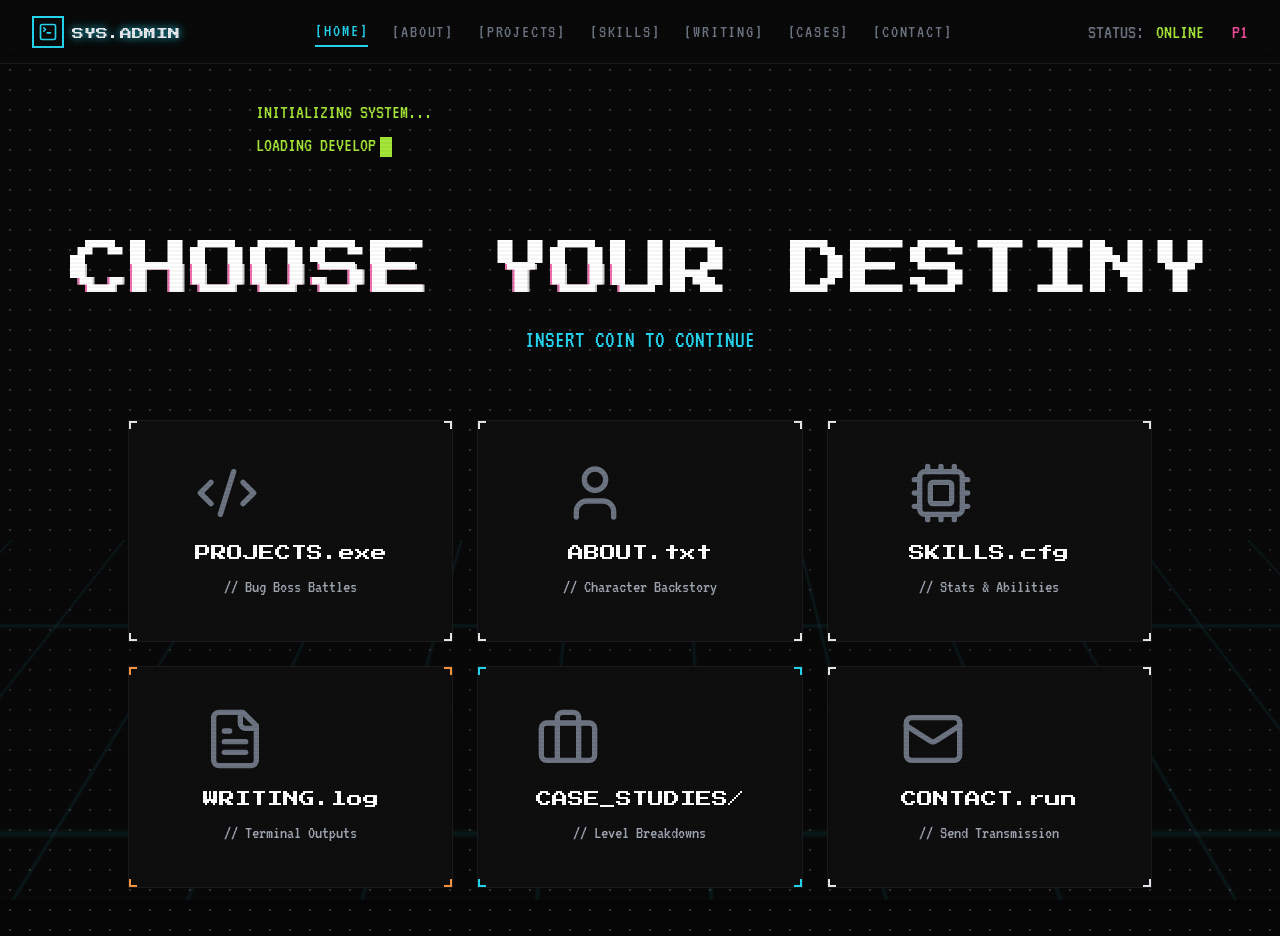
<file: index.html>
<!doctype html>
<html lang="en">
  <head>
    <meta charset="UTF-8" />
    <link rel="icon" type="image/svg+xml" href="/vite.svg" />
    <meta name="viewport" content="width=device-width, initial-scale=1.0" />
    <title>Home | choose-your-destiny</title>
    <script type="module" crossorigin src="./assets/main.js"></script>
    <link rel="modulepreload" crossorigin href="./assets/index.js">
    <link rel="modulepreload" crossorigin href="./assets/jsx-runtime.js">
    <link rel="modulepreload" crossorigin href="./components/VisualEffects.js">
    <link rel="modulepreload" crossorigin href="./components/UIComponents.js">
    <link rel="modulepreload" crossorigin href="./canvas.manifest.js">
    <link rel="modulepreload" crossorigin href="./useScreenInit.js">
    <link rel="stylesheet" crossorigin href="./assets/main.css">
    <script>
  window.__STATIC_PAGE_ROUTE__ = "/";

  (function () {
    if (!window.location.hash || window.location.hash === "#") {
      window.location.replace(
        window.location.pathname +
        window.location.search +
        "#/"
      );
    }
  })();
</script>
</head>
  <body>
    <div id="root"></div>
  </body>
</html>
</file>
<file: assets/main.css>
@import"https://fonts.googleapis.com/css2?family=Inter:wght@400;600;800&family=JetBrains+Mono:wght@400;700&family=Press+Start+2P&family=VT323&display=swap";@tailwind base;@tailwind components;@tailwind utilities;*,:before,:after{--tw-border-spacing-x: 0;--tw-border-spacing-y: 0;--tw-translate-x: 0;--tw-translate-y: 0;--tw-rotate: 0;--tw-skew-x: 0;--tw-skew-y: 0;--tw-scale-x: 1;--tw-scale-y: 1;--tw-pan-x: ;--tw-pan-y: ;--tw-pinch-zoom: ;--tw-scroll-snap-strictness: proximity;--tw-gradient-from-position: ;--tw-gradient-via-position: ;--tw-gradient-to-position: ;--tw-ordinal: ;--tw-slashed-zero: ;--tw-numeric-figure: ;--tw-numeric-spacing: ;--tw-numeric-fraction: ;--tw-ring-inset: ;--tw-ring-offset-width: 0px;--tw-ring-offset-color: #fff;--tw-ring-color: rgb(59 130 246 / .5);--tw-ring-offset-shadow: 0 0 #0000;--tw-ring-shadow: 0 0 #0000;--tw-shadow: 0 0 #0000;--tw-shadow-colored: 0 0 #0000;--tw-blur: ;--tw-brightness: ;--tw-contrast: ;--tw-grayscale: ;--tw-hue-rotate: ;--tw-invert: ;--tw-saturate: ;--tw-sepia: ;--tw-drop-shadow: ;--tw-backdrop-blur: ;--tw-backdrop-brightness: ;--tw-backdrop-contrast: ;--tw-backdrop-grayscale: ;--tw-backdrop-hue-rotate: ;--tw-backdrop-invert: ;--tw-backdrop-opacity: ;--tw-backdrop-saturate: ;--tw-backdrop-sepia: ;--tw-contain-size: ;--tw-contain-layout: ;--tw-contain-paint: ;--tw-contain-style: }::backdrop{--tw-border-spacing-x: 0;--tw-border-spacing-y: 0;--tw-translate-x: 0;--tw-translate-y: 0;--tw-rotate: 0;--tw-skew-x: 0;--tw-skew-y: 0;--tw-scale-x: 1;--tw-scale-y: 1;--tw-pan-x: ;--tw-pan-y: ;--tw-pinch-zoom: ;--tw-scroll-snap-strictness: proximity;--tw-gradient-from-position: ;--tw-gradient-via-position: ;--tw-gradient-to-position: ;--tw-ordinal: ;--tw-slashed-zero: ;--tw-numeric-figure: ;--tw-numeric-spacing: ;--tw-numeric-fraction: ;--tw-ring-inset: ;--tw-ring-offset-width: 0px;--tw-ring-offset-color: #fff;--tw-ring-color: rgb(59 130 246 / .5);--tw-ring-offset-shadow: 0 0 #0000;--tw-ring-shadow: 0 0 #0000;--tw-shadow: 0 0 #0000;--tw-shadow-colored: 0 0 #0000;--tw-blur: ;--tw-brightness: ;--tw-contrast: ;--tw-grayscale: ;--tw-hue-rotate: ;--tw-invert: ;--tw-saturate: ;--tw-sepia: ;--tw-drop-shadow: ;--tw-backdrop-blur: ;--tw-backdrop-brightness: ;--tw-backdrop-contrast: ;--tw-backdrop-grayscale: ;--tw-backdrop-hue-rotate: ;--tw-backdrop-invert: ;--tw-backdrop-opacity: ;--tw-backdrop-saturate: ;--tw-backdrop-sepia: ;--tw-contain-size: ;--tw-contain-layout: ;--tw-contain-paint: ;--tw-contain-style: }*,:before,:after{box-sizing:border-box;border-width:0;border-style:solid;border-color:#e5e7eb}:before,:after{--tw-content: ""}html,:host{line-height:1.5;-webkit-text-size-adjust:100%;-moz-tab-size:4;-o-tab-size:4;tab-size:4;font-family:Inter,sans-serif;font-feature-settings:normal;font-variation-settings:normal;-webkit-tap-highlight-color:transparent}body{margin:0;line-height:inherit}hr{height:0;color:inherit;border-top-width:1px}abbr:where([title]){-webkit-text-decoration:underline dotted;text-decoration:underline dotted}h1,h2,h3,h4,h5,h6{font-size:inherit;font-weight:inherit}a{color:inherit;text-decoration:inherit}b,strong{font-weight:bolder}code,kbd,samp,pre{font-family:ui-monospace,SFMono-Regular,Menlo,Monaco,Consolas,Liberation Mono,Courier New,monospace;font-feature-settings:normal;font-variation-settings:normal;font-size:1em}small{font-size:80%}sub,sup{font-size:75%;line-height:0;position:relative;vertical-align:baseline}sub{bottom:-.25em}sup{top:-.5em}table{text-indent:0;border-color:inherit;border-collapse:collapse}button,input,optgroup,select,textarea{font-family:inherit;font-feature-settings:inherit;font-variation-settings:inherit;font-size:100%;font-weight:inherit;line-height:inherit;letter-spacing:inherit;color:inherit;margin:0;padding:0}button,select{text-transform:none}button,input:where([type=button]),input:where([type=reset]),input:where([type=submit]){-webkit-appearance:button;background-color:transparent;background-image:none}:-moz-focusring{outline:auto}:-moz-ui-invalid{box-shadow:none}progress{vertical-align:baseline}::-webkit-inner-spin-button,::-webkit-outer-spin-button{height:auto}[type=search]{-webkit-appearance:textfield;outline-offset:-2px}::-webkit-search-decoration{-webkit-appearance:none}::-webkit-file-upload-button{-webkit-appearance:button;font:inherit}summary{display:list-item}blockquote,dl,dd,h1,h2,h3,h4,h5,h6,hr,figure,p,pre{margin:0}fieldset{margin:0;padding:0}legend{padding:0}ol,ul,menu{list-style:none;margin:0;padding:0}dialog{padding:0}textarea{resize:vertical}input::-moz-placeholder,textarea::-moz-placeholder{opacity:1;color:#9ca3af}input::placeholder,textarea::placeholder{opacity:1;color:#9ca3af}button,[role=button]{cursor:pointer}:disabled{cursor:default}img,svg,video,canvas,audio,iframe,embed,object{display:block;vertical-align:middle}img,video{max-width:100%;height:auto}[hidden]:where(:not([hidden=until-found])){display:none}.pointer-events-none{pointer-events:none}.fixed{position:fixed}.absolute{position:absolute}.relative{position:relative}.inset-0{top:0;right:0;bottom:0;left:0}.-top-8{top:-2rem}.bottom-0{bottom:0}.left-0{left:0}.left-8{left:2rem}.left-\[-50\%\]{left:-50%}.right-0{right:0}.right-4{right:1rem}.right-6{right:1.5rem}.top-0{top:0}.top-1\/2{top:50%}.top-4{top:1rem}.top-6{top:1.5rem}.z-0{z-index:0}.z-10{z-index:10}.z-40{z-index:40}.z-50{z-index:50}.z-\[49\]{z-index:49}.col-span-3{grid-column:span 3 / span 3}.mx-auto{margin-left:auto;margin-right:auto}.mb-1{margin-bottom:.25rem}.mb-12{margin-bottom:3rem}.mb-16{margin-bottom:4rem}.mb-2{margin-bottom:.5rem}.mb-3{margin-bottom:.75rem}.mb-4{margin-bottom:1rem}.mb-6{margin-bottom:1.5rem}.mb-8{margin-bottom:2rem}.ml-1{margin-left:.25rem}.ml-4{margin-left:1rem}.mt-1{margin-top:.25rem}.mt-12{margin-top:3rem}.mt-2{margin-top:.5rem}.mt-3{margin-top:.75rem}.mt-4{margin-top:1rem}.mt-auto{margin-top:auto}.inline-block{display:inline-block}.flex{display:flex}.grid{display:grid}.hidden{display:none}.aspect-video{aspect-ratio:16 / 9}.h-0{height:0px}.h-1{height:.25rem}.h-12{height:3rem}.h-16{height:4rem}.h-2{height:.5rem}.h-24{height:6rem}.h-3{height:.75rem}.h-4{height:1rem}.h-5{height:1.25rem}.h-6{height:1.5rem}.h-64{height:16rem}.h-8{height:2rem}.h-\[200\%\]{height:200%}.h-\[40vh\]{height:40vh}.h-full{height:100%}.min-h-\[200px\]{min-height:200px}.min-h-\[80vh\]{min-height:80vh}.min-h-\[calc\(100vh-4rem\)\]{min-height:calc(100vh - 4rem)}.min-h-screen{min-height:100vh}.w-1{width:.25rem}.w-12{width:3rem}.w-16{width:4rem}.w-2{width:.5rem}.w-24{width:6rem}.w-3{width:.75rem}.w-32{width:8rem}.w-4{width:1rem}.w-5{width:1.25rem}.w-6{width:1.5rem}.w-8{width:2rem}.w-\[200\%\]{width:200%}.w-full{width:100%}.min-w-max{min-width:-moz-max-content;min-width:max-content}.max-w-3xl{max-width:48rem}.max-w-4xl{max-width:56rem}.max-w-5xl{max-width:64rem}.max-w-7xl{max-width:80rem}.shrink-0{flex-shrink:0}.flex-grow{flex-grow:1}.-translate-y-1\/2{--tw-translate-y: -50%;transform:translate(var(--tw-translate-x),var(--tw-translate-y)) rotate(var(--tw-rotate)) skew(var(--tw-skew-x)) skewY(var(--tw-skew-y)) scaleX(var(--tw-scale-x)) scaleY(var(--tw-scale-y))}.scale-110{--tw-scale-x: 1.1;--tw-scale-y: 1.1;transform:translate(var(--tw-translate-x),var(--tw-translate-y)) rotate(var(--tw-rotate)) skew(var(--tw-skew-x)) skewY(var(--tw-skew-y)) scaleX(var(--tw-scale-x)) scaleY(var(--tw-scale-y))}@keyframes bounce{0%,to{transform:translateY(-25%);animation-timing-function:cubic-bezier(.8,0,1,1)}50%{transform:none;animation-timing-function:cubic-bezier(0,0,.2,1)}}.animate-bounce{animation:bounce 1s infinite}@keyframes pulse{50%{opacity:.5}}.animate-pulse{animation:pulse 2s cubic-bezier(.4,0,.6,1) infinite}.cursor-pointer{cursor:pointer}.resize-none{resize:none}.grid-cols-1{grid-template-columns:repeat(1,minmax(0,1fr))}.grid-cols-3{grid-template-columns:repeat(3,minmax(0,1fr))}.flex-col{flex-direction:column}.flex-wrap{flex-wrap:wrap}.items-start{align-items:flex-start}.items-center{align-items:center}.justify-center{justify-content:center}.justify-between{justify-content:space-between}.gap-12{gap:3rem}.gap-2{gap:.5rem}.gap-3{gap:.75rem}.gap-4{gap:1rem}.gap-6{gap:1.5rem}.gap-8{gap:2rem}.space-y-12>:not([hidden])~:not([hidden]){--tw-space-y-reverse: 0;margin-top:calc(3rem * calc(1 - var(--tw-space-y-reverse)));margin-bottom:calc(3rem * var(--tw-space-y-reverse))}.space-y-4>:not([hidden])~:not([hidden]){--tw-space-y-reverse: 0;margin-top:calc(1rem * calc(1 - var(--tw-space-y-reverse)));margin-bottom:calc(1rem * var(--tw-space-y-reverse))}.space-y-6>:not([hidden])~:not([hidden]){--tw-space-y-reverse: 0;margin-top:calc(1.5rem * calc(1 - var(--tw-space-y-reverse)));margin-bottom:calc(1.5rem * var(--tw-space-y-reverse))}.space-y-8>:not([hidden])~:not([hidden]){--tw-space-y-reverse: 0;margin-top:calc(2rem * calc(1 - var(--tw-space-y-reverse)));margin-bottom:calc(2rem * var(--tw-space-y-reverse))}.overflow-hidden{overflow:hidden}.overflow-x-auto{overflow-x:auto}.whitespace-pre-line{white-space:pre-line}.rounded-full{border-radius:9999px}.border{border-width:1px}.border-2{border-width:2px}.border-4{border-width:4px}.border-b{border-bottom-width:1px}.border-b-2{border-bottom-width:2px}.border-l-2{border-left-width:2px}.border-r-2{border-right-width:2px}.border-t{border-top-width:1px}.border-t-2{border-top-width:2px}.border-dark-lighter{--tw-border-opacity: 1;border-color:rgb(23 23 23 / var(--tw-border-opacity, 1))}.border-neon-cyan{--tw-border-opacity: 1;border-color:rgb(34 211 238 / var(--tw-border-opacity, 1))}.border-neon-orange{--tw-border-opacity: 1;border-color:rgb(251 146 60 / var(--tw-border-opacity, 1))}.border-transparent{border-color:transparent}.bg-black{--tw-bg-opacity: 1;background-color:rgb(0 0 0 / var(--tw-bg-opacity, 1))}.bg-black\/80{background-color:#000c}.bg-dark{--tw-bg-opacity: 1;background-color:rgb(5 5 5 / var(--tw-bg-opacity, 1))}.bg-dark-lighter{--tw-bg-opacity: 1;background-color:rgb(23 23 23 / var(--tw-bg-opacity, 1))}.bg-dark-panel{--tw-bg-opacity: 1;background-color:rgb(10 10 10 / var(--tw-bg-opacity, 1))}.bg-dark\/50{background-color:#05050580}.bg-dark\/80{background-color:#050505cc}.bg-neon-cyan\/10{background-color:#22d3ee1a}.bg-neon-lime{--tw-bg-opacity: 1;background-color:rgb(163 230 53 / var(--tw-bg-opacity, 1))}.bg-neon-magenta{--tw-bg-opacity: 1;background-color:rgb(236 72 153 / var(--tw-bg-opacity, 1))}.bg-neon-magenta\/10{background-color:#ec48991a}.bg-transparent{background-color:transparent}.bg-white\/\[0\.015\]{background-color:#ffffff04}.bg-\[linear-gradient\(90deg\,transparent_90\%\,rgba\(255\,255\,255\,0\.1\)_90\%\)\]{background-image:linear-gradient(90deg,transparent 90%,rgba(255,255,255,.1) 90%)}.bg-\[linear-gradient\(rgba\(18\,16\,16\,0\)_50\%\,rgba\(0\,0\,0\,0\.25\)_50\%\)\,linear-gradient\(90deg\,rgba\(255\,0\,0\,0\.06\)\,rgba\(0\,255\,0\,0\.02\)\,rgba\(0\,0\,255\,0\.06\)\)\]{background-image:linear-gradient(#12101000 50%,#00000040 50%),linear-gradient(90deg,#ff00000f,#00ff0005,#0000ff0f)}.bg-dotted-grid{background-image:radial-gradient(circle,#333 1px,transparent 1px)}.bg-gradient-to-b{background-image:linear-gradient(to bottom,var(--tw-gradient-stops))}.from-dark{--tw-gradient-from: #050505 var(--tw-gradient-from-position);--tw-gradient-to: rgb(5 5 5 / 0) var(--tw-gradient-to-position);--tw-gradient-stops: var(--tw-gradient-from), var(--tw-gradient-to)}.to-transparent{--tw-gradient-to: transparent var(--tw-gradient-to-position)}.bg-\[length\:100\%_4px\,3px_100\%\]{background-size:100% 4px,3px 100%}.bg-\[length\:10px_100\%\]{background-size:10px 100%}.bg-dotted-grid{background-size:20px 20px}.object-cover{-o-object-fit:cover;object-fit:cover}.p-2{padding:.5rem}.p-3{padding:.75rem}.p-4{padding:1rem}.p-6{padding:1.5rem}.p-\[1px\]{padding:1px}.px-2{padding-left:.5rem;padding-right:.5rem}.px-4{padding-left:1rem;padding-right:1rem}.px-6{padding-left:1.5rem;padding-right:1.5rem}.py-1{padding-top:.25rem;padding-bottom:.25rem}.py-10{padding-top:2.5rem;padding-bottom:2.5rem}.py-3{padding-top:.75rem;padding-bottom:.75rem}.py-8{padding-top:2rem;padding-bottom:2rem}.pb-12{padding-bottom:3rem}.pb-20{padding-bottom:5rem}.pb-4{padding-bottom:1rem}.pb-8{padding-bottom:2rem}.pl-4{padding-left:1rem}.pt-24{padding-top:6rem}.pt-4{padding-top:1rem}.pt-6{padding-top:1.5rem}.text-center{text-align:center}.align-middle{vertical-align:middle}.font-arcade{font-family:"Press Start 2P",cursive}.font-code{font-family:JetBrains Mono,monospace}.font-sans{font-family:Inter,sans-serif}.font-terminal{font-family:VT323,monospace}.text-2xl{font-size:1.5rem;line-height:2rem}.text-3xl{font-size:1.875rem;line-height:2.25rem}.text-4xl{font-size:2.25rem;line-height:2.5rem}.text-6xl{font-size:3.75rem;line-height:1}.text-\[10px\]{font-size:10px}.text-lg{font-size:1.125rem;line-height:1.75rem}.text-sm{font-size:.875rem;line-height:1.25rem}.text-xl{font-size:1.25rem;line-height:1.75rem}.text-xs{font-size:.75rem;line-height:1rem}.font-bold{font-weight:700}.uppercase{text-transform:uppercase}.italic{font-style:italic}.leading-relaxed{line-height:1.625}.tracking-wider{letter-spacing:.05em}.tracking-widest{letter-spacing:.1em}.text-gray-200{--tw-text-opacity: 1;color:rgb(229 231 235 / var(--tw-text-opacity, 1))}.text-gray-300{--tw-text-opacity: 1;color:rgb(209 213 219 / var(--tw-text-opacity, 1))}.text-gray-400{--tw-text-opacity: 1;color:rgb(156 163 175 / var(--tw-text-opacity, 1))}.text-gray-500{--tw-text-opacity: 1;color:rgb(107 114 128 / var(--tw-text-opacity, 1))}.text-neon-cyan{--tw-text-opacity: 1;color:rgb(34 211 238 / var(--tw-text-opacity, 1))}.text-neon-lime{--tw-text-opacity: 1;color:rgb(163 230 53 / var(--tw-text-opacity, 1))}.text-neon-magenta{--tw-text-opacity: 1;color:rgb(236 72 153 / var(--tw-text-opacity, 1))}.text-neon-orange{--tw-text-opacity: 1;color:rgb(251 146 60 / var(--tw-text-opacity, 1))}.text-neon-purple{--tw-text-opacity: 1;color:rgb(168 85 247 / var(--tw-text-opacity, 1))}.text-white{--tw-text-opacity: 1;color:rgb(255 255 255 / var(--tw-text-opacity, 1))}.opacity-0{opacity:0}.opacity-20{opacity:.2}.opacity-40{opacity:.4}.opacity-70{opacity:.7}.shadow-\[0_0_10px_var\(--neon-cyan\)\]{--tw-shadow: 0 0 10px var(--neon-cyan);--tw-shadow-colored: 0 0 10px var(--tw-shadow-color);box-shadow:var(--tw-ring-offset-shadow, 0 0 #0000),var(--tw-ring-shadow, 0 0 #0000),var(--tw-shadow)}.shadow-\[0_0_15px_var\(--neon-\$\{stage\.color\}\)\]{--tw-shadow: 0 0 15px var(--neon-${stage.color});--tw-shadow-colored: 0 0 15px var(--tw-shadow-color);box-shadow:var(--tw-ring-offset-shadow, 0 0 #0000),var(--tw-ring-shadow, 0 0 #0000),var(--tw-shadow)}.shadow-\[0_0_20px_var\(--neon-\$\{level\.color\}\)\]{--tw-shadow: 0 0 20px var(--neon-${level.color});--tw-shadow-colored: 0 0 20px var(--tw-shadow-color);box-shadow:var(--tw-ring-offset-shadow, 0 0 #0000),var(--tw-ring-shadow, 0 0 #0000),var(--tw-shadow)}.outline-none{outline:2px solid transparent;outline-offset:2px}.grayscale{--tw-grayscale: grayscale(100%);filter:var(--tw-blur) var(--tw-brightness) var(--tw-contrast) var(--tw-grayscale) var(--tw-hue-rotate) var(--tw-invert) var(--tw-saturate) var(--tw-sepia) var(--tw-drop-shadow)}.filter{filter:var(--tw-blur) var(--tw-brightness) var(--tw-contrast) var(--tw-grayscale) var(--tw-hue-rotate) var(--tw-invert) var(--tw-saturate) var(--tw-sepia) var(--tw-drop-shadow)}.backdrop-blur-md{--tw-backdrop-blur: blur(12px);-webkit-backdrop-filter:var(--tw-backdrop-blur) var(--tw-backdrop-brightness) var(--tw-backdrop-contrast) var(--tw-backdrop-grayscale) var(--tw-backdrop-hue-rotate) var(--tw-backdrop-invert) var(--tw-backdrop-opacity) var(--tw-backdrop-saturate) var(--tw-backdrop-sepia);backdrop-filter:var(--tw-backdrop-blur) var(--tw-backdrop-brightness) var(--tw-backdrop-contrast) var(--tw-backdrop-grayscale) var(--tw-backdrop-hue-rotate) var(--tw-backdrop-invert) var(--tw-backdrop-opacity) var(--tw-backdrop-saturate) var(--tw-backdrop-sepia)}.transition{transition-property:color,background-color,border-color,text-decoration-color,fill,stroke,opacity,box-shadow,transform,filter,backdrop-filter;transition-timing-function:cubic-bezier(.4,0,.2,1);transition-duration:.15s}.transition-all{transition-property:all;transition-timing-function:cubic-bezier(.4,0,.2,1);transition-duration:.15s}.transition-colors{transition-property:color,background-color,border-color,text-decoration-color,fill,stroke;transition-timing-function:cubic-bezier(.4,0,.2,1);transition-duration:.15s}.transition-opacity{transition-property:opacity;transition-timing-function:cubic-bezier(.4,0,.2,1);transition-duration:.15s}.duration-150{transition-duration:.15s}.duration-300{transition-duration:.3s}.duration-500{transition-duration:.5s}:root{--neon-magenta: #ec4899;--neon-cyan: #22d3ee;--neon-purple: #a855f7;--neon-lime: #a3e635;--neon-orange: #fb923c;--bg-dark: #050505;--bg-panel: #0a0a0a}body{background-color:var(--bg-dark);color:#e5e5e5;overflow-x:hidden}::-webkit-scrollbar{width:10px}::-webkit-scrollbar-track{background:var(--bg-dark);border-left:1px solid #333}::-webkit-scrollbar-thumb{background:#333;border:1px solid var(--neon-cyan)}::-webkit-scrollbar-thumb:hover{background:var(--neon-cyan)}.glitch-wrapper{position:relative}.glitch-text{position:relative;display:inline-block}.glitch-text:before,.glitch-text:after{content:attr(data-text);position:absolute;top:0;left:0;width:100%;height:100%;opacity:.8}.glitch-text:before{left:2px;text-shadow:-2px 0 var(--neon-magenta);clip:rect(24px,550px,90px,0);animation:glitch-anim-2 3s infinite linear alternate-reverse}.glitch-text:after{left:-2px;text-shadow:-2px 0 var(--neon-cyan);clip:rect(85px,550px,140px,0);animation:glitch-anim 2.5s infinite linear alternate-reverse}@keyframes glitch-anim{0%{clip:rect(10px,9999px,44px,0)}5%{clip:rect(70px,9999px,59px,0)}10%{clip:rect(20px,9999px,80px,0)}15%{clip:rect(89px,9999px,12px,0)}20%{clip:rect(34px,9999px,90px,0)}25%{clip:rect(67px,9999px,23px,0)}30%{clip:rect(12px,9999px,78px,0)}35%{clip:rect(89px,9999px,45px,0)}40%{clip:rect(45px,9999px,12px,0)}45%{clip:rect(23px,9999px,89px,0)}50%{clip:rect(78px,9999px,34px,0)}55%{clip:rect(12px,9999px,67px,0)}60%{clip:rect(90px,9999px,23px,0)}65%{clip:rect(34px,9999px,89px,0)}70%{clip:rect(67px,9999px,12px,0)}75%{clip:rect(23px,9999px,78px,0)}80%{clip:rect(89px,9999px,45px,0)}85%{clip:rect(45px,9999px,90px,0)}90%{clip:rect(12px,9999px,34px,0)}95%{clip:rect(78px,9999px,67px,0)}to{clip:rect(34px,9999px,12px,0)}}@keyframes glitch-anim-2{0%{clip:rect(65px,9999px,100px,0)}5%{clip:rect(52px,9999px,74px,0)}10%{clip:rect(79px,9999px,85px,0)}15%{clip:rect(75px,9999px,5px,0)}20%{clip:rect(67px,9999px,61px,0)}25%{clip:rect(14px,9999px,79px,0)}30%{clip:rect(1px,9999px,66px,0)}35%{clip:rect(86px,9999px,30px,0)}40%{clip:rect(23px,9999px,98px,0)}45%{clip:rect(85px,9999px,72px,0)}50%{clip:rect(71px,9999px,75px,0)}55%{clip:rect(2px,9999px,48px,0)}60%{clip:rect(30px,9999px,16px,0)}65%{clip:rect(59px,9999px,50px,0)}70%{clip:rect(41px,9999px,62px,0)}75%{clip:rect(2px,9999px,82px,0)}80%{clip:rect(47px,9999px,73px,0)}85%{clip:rect(3px,9999px,27px,0)}90%{clip:rect(26px,9999px,55px,0)}95%{clip:rect(42px,9999px,97px,0)}to{clip:rect(38px,9999px,49px,0)}}.scanlines{background:linear-gradient(to bottom,#fff0,#fff0 50%,#0003 50%,#0003);background-size:100% 4px}.perspective-grid{background-image:linear-gradient(to right,rgba(34,211,238,.2) 1px,transparent 1px),linear-gradient(to bottom,rgba(34,211,238,.2) 1px,transparent 1px);background-size:50px 50px;transform:perspective(500px) rotateX(60deg) translateZ(0);transform-origin:top center;animation:grid-move 20s linear infinite;will-change:background-position;backface-visibility:hidden}@keyframes grid-move{0%{background-position:0 0}to{background-position:0 50px}}.blinking-cursor{animation:blink 1s step-end infinite}@keyframes blink{0%,to{opacity:1}50%{opacity:0}}.crt-flicker{animation:flicker 4s ease-in-out infinite;pointer-events:none;will-change:opacity;transform:translateZ(0)}@keyframes flicker{0%{opacity:.9}50%{opacity:.55}to{opacity:.9}}.glow-magenta{box-shadow:0 0 10px var(--neon-magenta),inset 0 0 10px #ec489933;border-color:var(--neon-magenta)}.glow-cyan{box-shadow:0 0 10px var(--neon-cyan),inset 0 0 10px #22d3ee33;border-color:var(--neon-cyan)}.glow-lime{box-shadow:0 0 10px var(--neon-lime),inset 0 0 10px #a3e63533;border-color:var(--neon-lime)}.glow-purple{box-shadow:0 0 10px var(--neon-purple),inset 0 0 10px #a855f733;border-color:var(--neon-purple)}.glow-orange{box-shadow:0 0 10px var(--neon-orange),inset 0 0 10px #fb923c33;border-color:var(--neon-orange)}.text-glow-magenta{text-shadow:0 0 8px var(--neon-magenta)}.text-glow-cyan{text-shadow:0 0 8px var(--neon-cyan)}.text-glow-lime{text-shadow:0 0 8px var(--neon-lime)}.crt-screen{box-shadow:inset 0 0 100px #000000e6;border-radius:16px;position:relative;overflow:hidden}.crt-screen:after{content:" ";display:block;position:absolute;top:0;left:0;bottom:0;right:0;background:linear-gradient(#12101000 50%,#00000040 50%),linear-gradient(90deg,#ff00000f,#00ff0005,#0000ff0f);z-index:2;background-size:100% 2px,3px 100%;pointer-events:none}.selection\:bg-neon-magenta *::-moz-selection{--tw-bg-opacity: 1;background-color:rgb(236 72 153 / var(--tw-bg-opacity, 1))}.selection\:bg-neon-magenta *::selection{--tw-bg-opacity: 1;background-color:rgb(236 72 153 / var(--tw-bg-opacity, 1))}.selection\:text-white *::-moz-selection{--tw-text-opacity: 1;color:rgb(255 255 255 / var(--tw-text-opacity, 1))}.selection\:text-white *::selection{--tw-text-opacity: 1;color:rgb(255 255 255 / var(--tw-text-opacity, 1))}.selection\:bg-neon-magenta::-moz-selection{--tw-bg-opacity: 1;background-color:rgb(236 72 153 / var(--tw-bg-opacity, 1))}.selection\:bg-neon-magenta::selection{--tw-bg-opacity: 1;background-color:rgb(236 72 153 / var(--tw-bg-opacity, 1))}.selection\:text-white::-moz-selection{--tw-text-opacity: 1;color:rgb(255 255 255 / var(--tw-text-opacity, 1))}.selection\:text-white::selection{--tw-text-opacity: 1;color:rgb(255 255 255 / var(--tw-text-opacity, 1))}.hover\:-translate-y-1:hover{--tw-translate-y: -.25rem;transform:translate(var(--tw-translate-x),var(--tw-translate-y)) rotate(var(--tw-rotate)) skew(var(--tw-skew-x)) skewY(var(--tw-skew-y)) scaleX(var(--tw-scale-x)) scaleY(var(--tw-scale-y))}.hover\:border-gray-500:hover{--tw-border-opacity: 1;border-color:rgb(107 114 128 / var(--tw-border-opacity, 1))}.hover\:border-neon-cyan:hover{--tw-border-opacity: 1;border-color:rgb(34 211 238 / var(--tw-border-opacity, 1))}.hover\:border-neon-orange:hover{--tw-border-opacity: 1;border-color:rgb(251 146 60 / var(--tw-border-opacity, 1))}.hover\:border-neon-purple:hover{--tw-border-opacity: 1;border-color:rgb(168 85 247 / var(--tw-border-opacity, 1))}.hover\:text-white:hover{--tw-text-opacity: 1;color:rgb(255 255 255 / var(--tw-text-opacity, 1))}.hover\:shadow-\[0_0_15px_var\(--neon-\$\{color\}\)\]:hover{--tw-shadow: 0 0 15px var(--neon-${color});--tw-shadow-colored: 0 0 15px var(--tw-shadow-color);box-shadow:var(--tw-ring-offset-shadow, 0 0 #0000),var(--tw-ring-shadow, 0 0 #0000),var(--tw-shadow)}.focus\:border-neon-cyan:focus{--tw-border-opacity: 1;border-color:rgb(34 211 238 / var(--tw-border-opacity, 1))}.active\:translate-y-1:active{--tw-translate-y: .25rem;transform:translate(var(--tw-translate-x),var(--tw-translate-y)) rotate(var(--tw-rotate)) skew(var(--tw-skew-x)) skewY(var(--tw-skew-y)) scaleX(var(--tw-scale-x)) scaleY(var(--tw-scale-y))}.active\:shadow-none:active{--tw-shadow: 0 0 #0000;--tw-shadow-colored: 0 0 #0000;box-shadow:var(--tw-ring-offset-shadow, 0 0 #0000),var(--tw-ring-shadow, 0 0 #0000),var(--tw-shadow)}.disabled\:opacity-50:disabled{opacity:.5}.group:hover .group-hover\:mt-2{margin-top:.5rem}.group:hover .group-hover\:h-auto{height:auto}.group:hover .group-hover\:text-neon-cyan{--tw-text-opacity: 1;color:rgb(34 211 238 / var(--tw-text-opacity, 1))}.group:hover .group-hover\:text-neon-orange{--tw-text-opacity: 1;color:rgb(251 146 60 / var(--tw-text-opacity, 1))}.group:hover .group-hover\:text-neon-purple{--tw-text-opacity: 1;color:rgb(168 85 247 / var(--tw-text-opacity, 1))}.group:hover .group-hover\:text-white{--tw-text-opacity: 1;color:rgb(255 255 255 / var(--tw-text-opacity, 1))}.group:hover .group-hover\:opacity-100{opacity:1}.group:hover .group-hover\:grayscale-0{--tw-grayscale: grayscale(0);filter:var(--tw-blur) var(--tw-brightness) var(--tw-contrast) var(--tw-grayscale) var(--tw-hue-rotate) var(--tw-invert) var(--tw-saturate) var(--tw-sepia) var(--tw-drop-shadow)}@media (min-width: 768px){.md\:col-span-1{grid-column:span 1 / span 1}.md\:block{display:block}.md\:flex{display:flex}.md\:hidden{display:none}.md\:w-48{width:12rem}.md\:w-auto{width:auto}.md\:grid-cols-2{grid-template-columns:repeat(2,minmax(0,1fr))}.md\:flex-row{flex-direction:row}.md\:items-end{align-items:flex-end}.md\:items-center{align-items:center}.md\:gap-12{gap:3rem}.md\:p-8{padding:2rem}.md\:px-8{padding-left:2rem;padding-right:2rem}.md\:text-4xl{font-size:2.25rem;line-height:2.5rem}.md\:text-5xl{font-size:3rem;line-height:1}.md\:text-6xl{font-size:3.75rem;line-height:1}.md\:text-base{font-size:1rem;line-height:1.5rem}.md\:text-sm{font-size:.875rem;line-height:1.25rem}}@media (min-width: 1024px){.lg\:col-span-2{grid-column:span 2 / span 2}.lg\:grid-cols-2{grid-template-columns:repeat(2,minmax(0,1fr))}.lg\:grid-cols-3{grid-template-columns:repeat(3,minmax(0,1fr))}}
</file>
